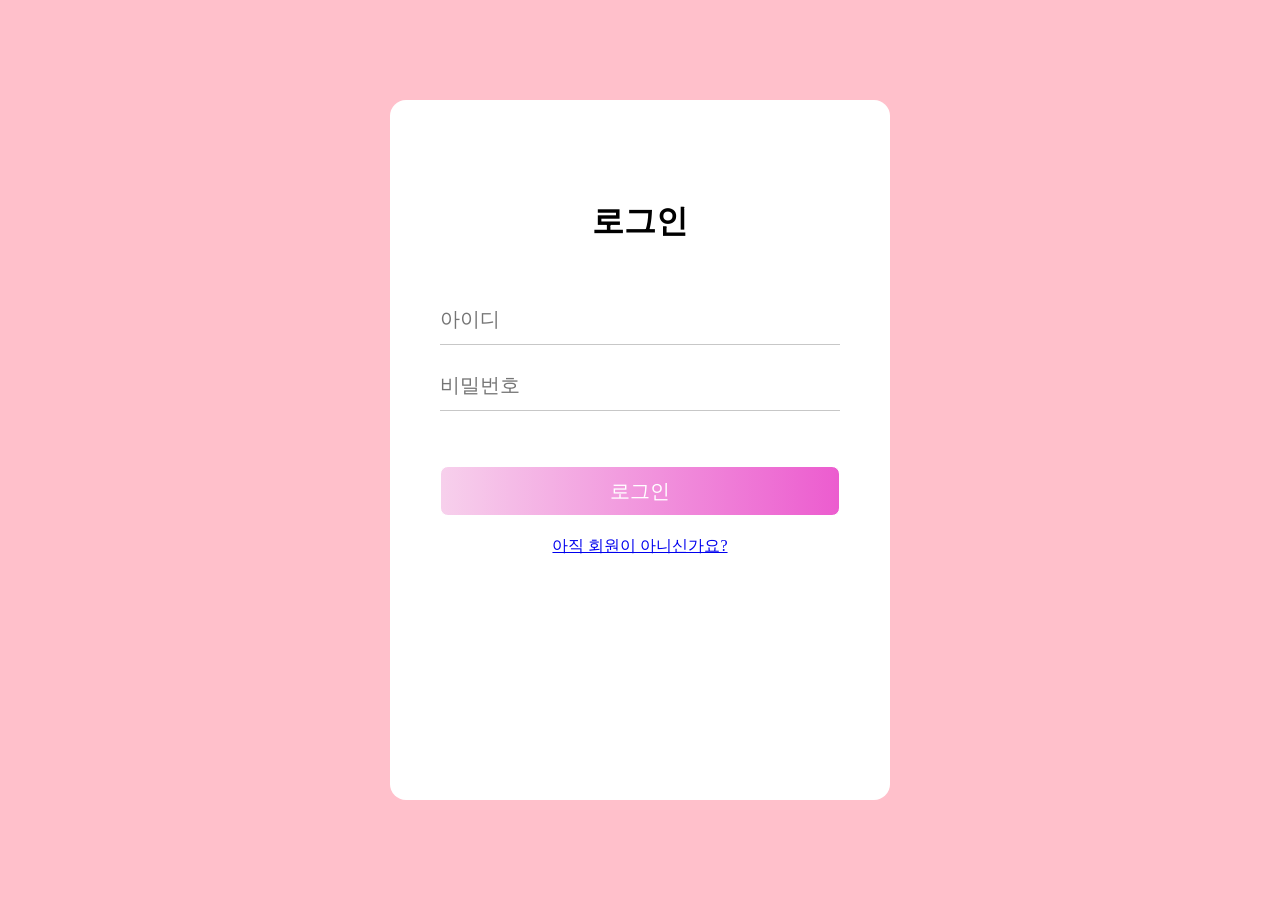
<file: index.html>
<!DOCTYPE html>
<html lang="ko">
<head>
    <meta charset="UTF-8" />
    <meta http-equiv="X-UA-Compatible" content="IE=edge" />
    <meta name="viewport" content="width=device-width, initial-scale=1.0" />
    <link rel="stylesheet" href="style/todo.css">
    <title>Todo</title>
</head>
<body>
    <div class="mainWrapper">
    <h1> 띵메이트</h1>
    <input type="text" placeholder="Todo" id="todoInput" class="todoInput" />
    <button type="button" id="todoButton" class="btn">+</button>
    <button type="button" id="logoutButton" class="btn">logout</button>
    <div id="todoContainer" class="todoWrapper"></div>
    </div>

    <script type="module" src="./js/index.js"></script>
</body>
</html>
</file>
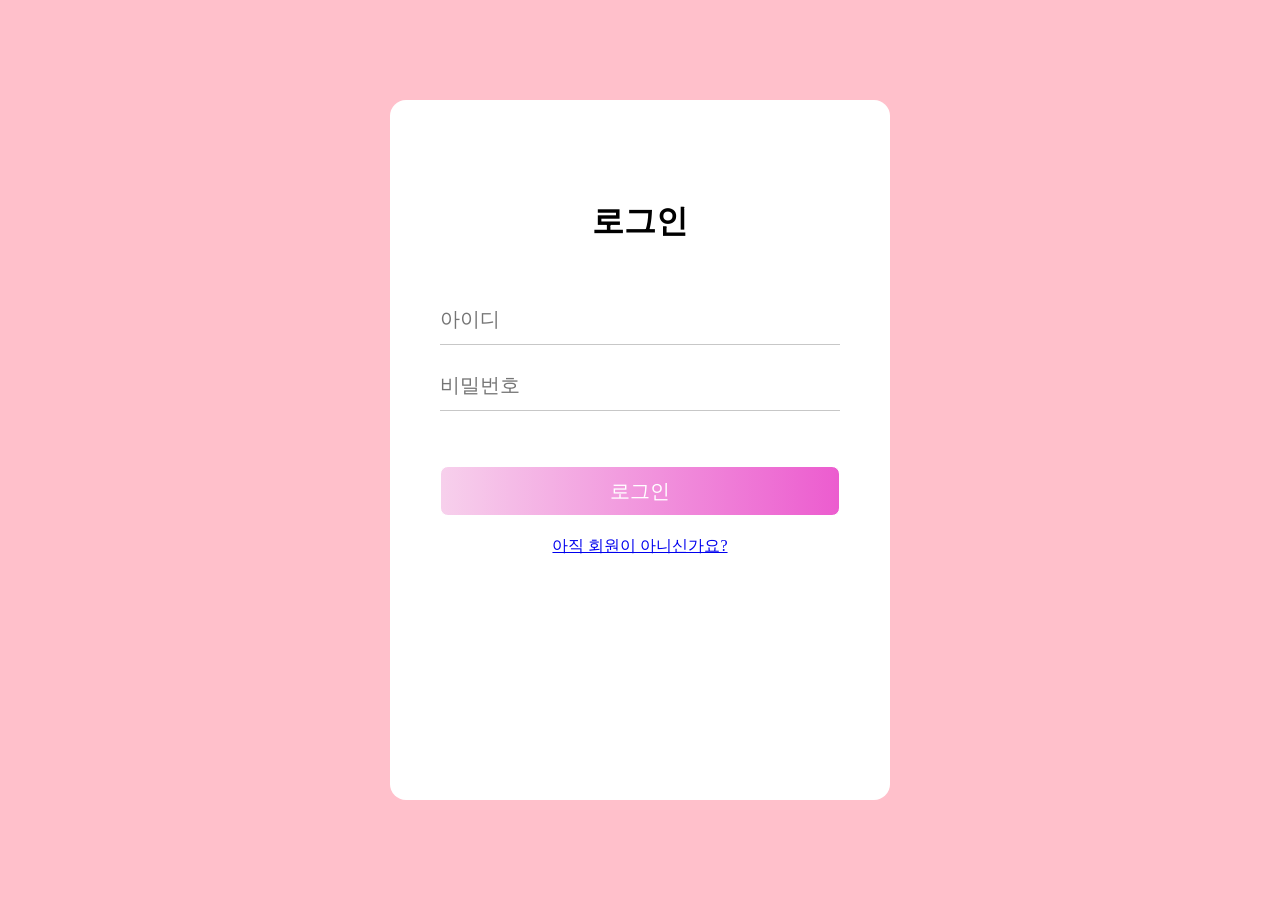
<file: signin.html>
<!DOCTYPE html>
<html lang="ko">
<head>
    <meta charset="UTF-8">
    <meta http-equiv="X-UA-Compatible" content="IE=edge">
    <meta name="viewport" content="width=device-width, initial-scale=1.0">
    <link rel="stylesheet" href="./style/sign.css" />
    <title>로그인</title>
</head>
<body>
    <div class="signWrapper">
        <h1>로그인</h1>
        <form id="loginForm" class="signForm">
            <input type="text" placeholder="아이디" id="idInput" class="signInput"/>
            <input type="password" placeholder="비밀번호" id="passwordInput" class="signInput" />
            <button type="submit" id="loginButton" class="signButton">로그인</button>
        </form>
        <a href="signup.html">아직 회원이 아니신가요?</a>
    </div>

    <script type="module" src="./js/signin.js"></script>
</body>
</html>
</file>
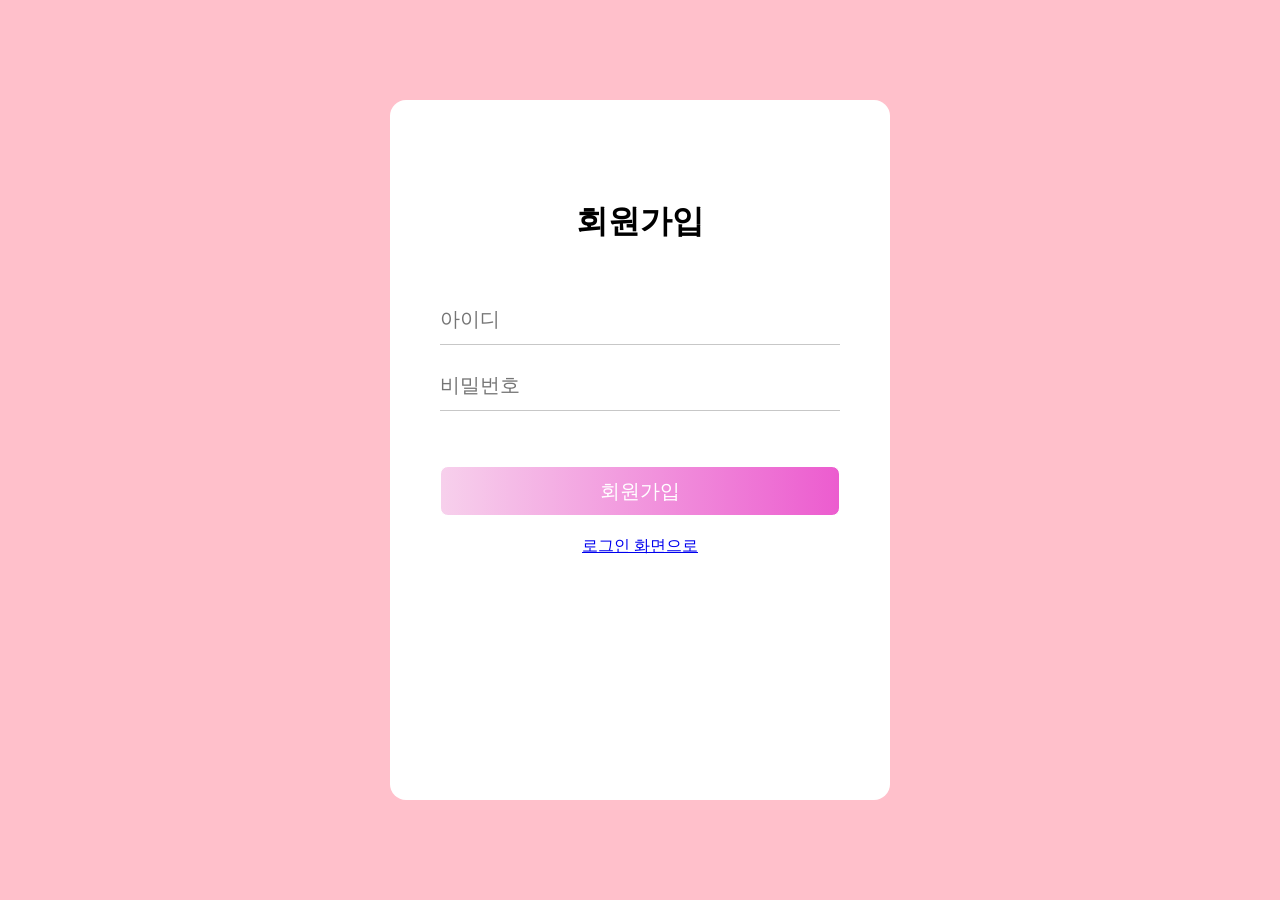
<file: signup.html>
<!DOCTYPE html>
<html lang="ko">
<head>
    <meta charset="UTF-8">
    <meta http-equiv="X-UA-Compatible" content="IE=edge">
    <meta name="viewport" content="width=device-width, initial-scale=1.0">
    <link rel="stylesheet" href="./style/sign.css" />
    <title>회원가입</title>
</head>
<body>
    <div class="signWrapper">
        <h1>회원가입</h1>
        <form id="signupForm" class="signForm">
            <input type="text" placeholder="아이디" id="signupId" class="signInput"/>
            <input type="password" placeholder="비밀번호" id="signupPassword" class="signInput" />
            <button type="submit" id="signupButton" class="signButton">회원가입</button>
        </form>
        <a href="signin.html">로그인 화면으로</a>
    </div>
    <script type="module" src="./js/signup.js"></script>
</body>
</html>
</file>
<file: style/todo.css>
body {
    background-color: rgb(240, 240, 240);
    margin: 0;
    display: flex;
    justify-content: center;
}
.mainWrapper {
    position: absolute;
    top: 50%;
    transform: translate(0, -50%);
    width: 500px;
    height: 700px;
    background-color: white;
    border-radius: 16px;
    text-align: center;
}
.todoInput {
    width: 250px;
    height: 30px;
    font-size: 20px;
    outline: none;
    border: none;
    border-bottom: 1px solid black;
    margin-bottom: 15px;
    transition: 0.2s ease-out;
}
.todoInput:focus {
    border-bottom: 1px solid rgba(167, 167, 255, 1);
}
.btn {
    background: none;
    border: none;
    cursor: pointer;
    font-size: 20px;
}
    btn:hover {
    background-color: rgba(167, 167, 255, 1);
    color: white;
}
.todoWrapper {
    overflow-y: scroll;
    height: 540px;
    display: flex;
    flex-direction: column;
    gap: 10px 0;
    width: 400px;
    margin: 0 auto;
}
.todoWrapper::-webkit-scrollbar {
    display: none;
}
.todoItem {
    display: flex;
    justify-content: space-around;
    align-items: center;
    gap: 0 10px;
}
.deleteButton {
    border: 0;
    background: none;
    font-size: 16px;
    cursor: pointer;
    font-weight: bold;
    border-radius: 6px;
    padding: 3px 5px;
    transition: 0.4s ease-out;
    color: rgba(167, 167, 255, 1);
}
.deleteButton:hover {
    background-color: rgb(182, 182, 255);
    color: white;
}
.checkbox {
    accent-color: rgba(167, 167, 255, 1);
    cursor: pointer;
    width: 20px;
    height: 20px;
}
.checkbox + label {
    cursor: pointer;
    width: 200px;
    display: flex;
    text-align: start;
}
.checkbox:checked + label {
    text-decoration: line-through;
    color: rgb(209, 209, 209);
}
</file>
<file: style/sign.css>
body {
    background-color: pink;
    margin: 0;
    width: 100%;
    height: 100%;
    display: flex;
    justify-content: center;
}

.signWrapper {
    position: absolute;    /*절대지정 (필요한 경웅 아니면 안쓰는게 좋음 */
    top: 50%;
    transform:  translate(0, -50%);
    background-color: white;
    width: 500px;
    height: 700px;
    border-radius: 16px;
    text-align: center;
}

.signWrapper h1 {
    margin: 100px 0 50px 0;
}

.signForm {
    display: flex;
    flex-direction: column;  /* 정렬방향을 가로에서 세로로 */
    align-items: center;
    margin-bottom: 20px;
    gap: 15px 0;
}

.signButton {
    padding: 0;
    border-radius: 8px;
    width: 400px;
    height: 50px;
    cursor: pointer;
    margin-top: 40px;
    color: white;
    font-size:  20px;
    border: 1px solid #fff;
    /*그라데이션 적용*/
    background: rgb(2, 0, 36);
    background: linear-gradient(
        90deg, 
        rgba(247, 208, 236) 0%,
        rgba(236, 92, 207) 100%
    );
}

.signInput {
    font-size: 20px;
    width: 400px;
    height: 50px;
    padding: 0;
    border: 0;
    border-bottom: 1px solid rgb(199,199,199);
    outline: none;
    transition: 0.5 ease-out;
}

.signInput:focus {
    border-bottom: 1px solid rgb(240, 184, 244);
}
</file>
